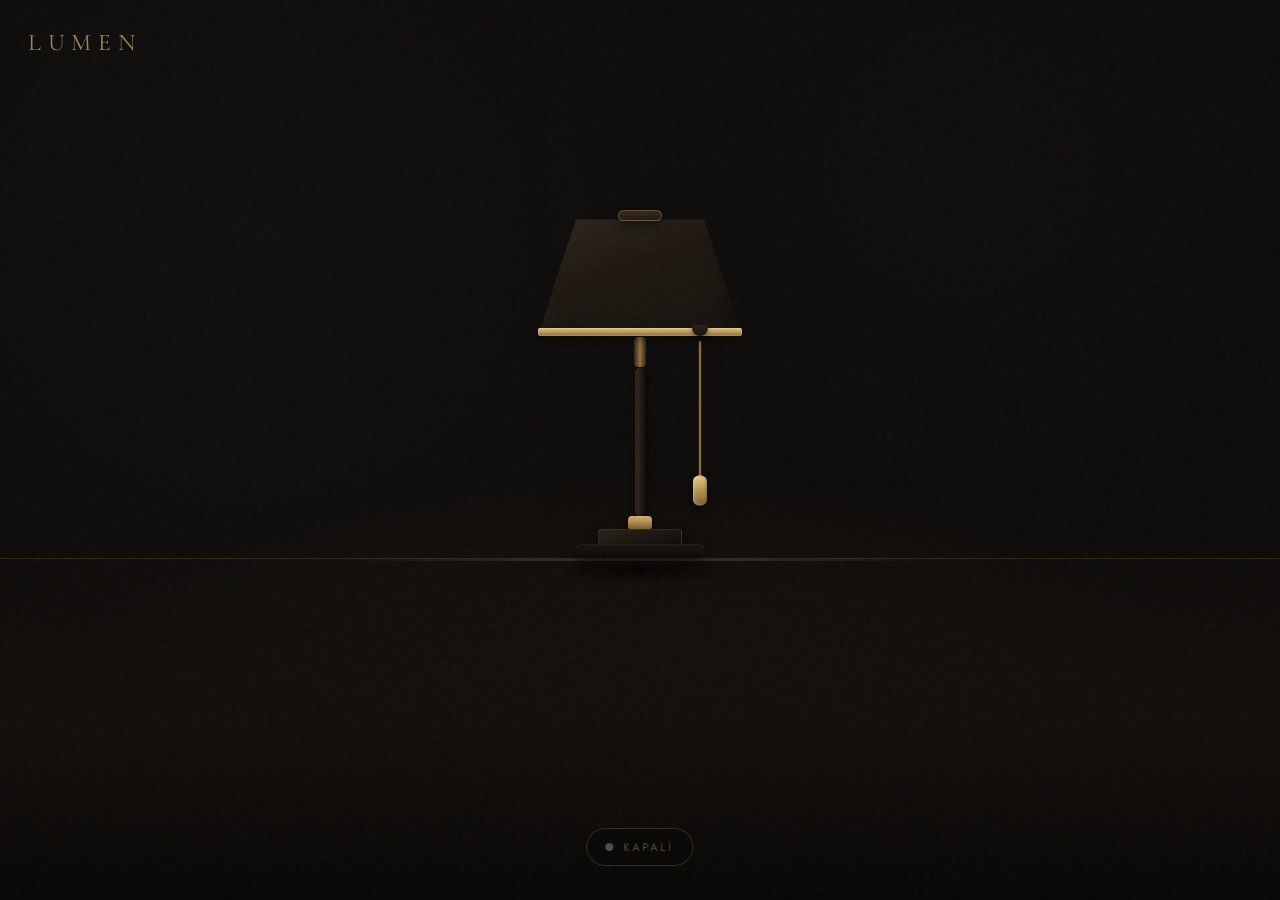
<file: index.html>
<!DOCTYPE html>
<html lang="tr">
<head>
<meta charset="UTF-8">
<meta name="viewport" content="width=device-width, initial-scale=1.0">
<title>LUMEN Table Lamp</title>
<link rel="stylesheet" href="table-lamp.css">
</head>
<body>
  <main class="scene" id="scene">
    <div class="wall"></div>
    <div class="wall-glow"></div>
    <div class="table"></div>
    <div class="pool-glow"></div>

    <section class="lamp" aria-label="Masa lambasi">
      <div class="lamp-shadow" aria-hidden="true"></div>

      <div class="shade-wrap">
        <div class="shade-cap"></div>
        <div class="shade">
          <div class="shade-inner"></div>
        </div>
        <div class="shade-rim"></div>
        <div class="bulb" aria-hidden="true"></div>
        <div class="light-cone" aria-hidden="true"></div>
      </div>

      <div class="neck"></div>
      <div class="stem"></div>

      <div class="base">
        <div class="base-top"></div>
        <div class="base-mid"></div>
        <div class="base-foot"></div>
      </div>

      <div class="cord" id="cord">
        <svg class="cord-svg" viewBox="0 0 120 250" aria-hidden="true">
          <path id="cordHit" class="cord-hit"></path>
          <path id="cordPathBack" class="cord-path cord-path-back"></path>
          <path id="cordPathFront" class="cord-path cord-path-front"></path>
        </svg>
        <button id="cordButton" class="cord-bead" type="button" aria-label="Ipi cek, lambayi ac veya kapa" aria-pressed="false"></button>
      </div>
    </section>
  </main>

  <div class="brand" aria-hidden="true">
    <div class="brand-title">LUMEN</div>
  </div>

  <p class="hint">Ipi tutup asagi cek, birakinca lamba degisir.</p>

  <div class="hud" id="hud" aria-live="polite">
    <div class="hud-dot" id="hudDot"></div>
    <span class="hud-text" id="hudText">Kapali</span>
  </div>

  <div class="grain" aria-hidden="true"></div>

<script src="table-lamp.js"></script>
</body>
</html>
</file>
<file: table-lamp.css>
﻿  @import url("https://fonts.googleapis.com/css2?family=Cormorant+Garamond:wght@300;400;500&family=Jost:wght@300;400;500&display=swap");

  :root {
    --bg-0: #070707;
    --bg-1: #100d0a;
    --wall-0: #22180f;
    --wall-1: #0d0b09;
    --wood-0: #1a130d;
    --wood-1: #090806;
    --metal-0: #cfb173;
    --metal-1: #7b5d2c;
    --shade-0: #2f2820;
    --shade-1: #17130e;
    --light-core: #ffe9b2;
    --light-soft: rgba(255, 196, 88, 0.24);
    --light-soft-2: rgba(255, 176, 64, 0.52);
    --ui: rgba(207, 177, 115, 0.72);
    --ui-muted: rgba(207, 177, 115, 0.42);
    --card-bg: rgba(9, 8, 7, 0.5);
    --card-border: rgba(207, 177, 115, 0.22);
    --shadow: rgba(0, 0, 0, 0.64);
    --ease-out: cubic-bezier(0.23, 1, 0.32, 1);
  }

  * {
    box-sizing: border-box;
    margin: 0;
    padding: 0;
  }

  body {
    min-height: 100vh;
    overflow: hidden;
    background:
      radial-gradient(circle at 50% -15%, rgba(255, 255, 255, 0.05), transparent 42%),
      linear-gradient(180deg, var(--bg-0), var(--bg-1));
    color: var(--ui);
    font-family: "Jost", "Segoe UI", sans-serif;
    -webkit-font-smoothing: antialiased;
    text-rendering: optimizeLegibility;
  }

  .scene {
    position: relative;
    width: 100vw;
    height: 100vh;
    display: flex;
    justify-content: center;
    align-items: flex-end;
    isolation: isolate;
  }

  .wall {
    position: absolute;
    inset: 0;
    background:
      radial-gradient(ellipse 80% 66% at 50% 100%, var(--wall-0) 0%, var(--wall-1) 72%);
    transition: filter 800ms var(--ease-out);
  }

  .wall::before {
    content: "";
    position: absolute;
    inset: 0;
    background:
      radial-gradient(circle at 20% 26%, rgba(255, 255, 255, 0.03), transparent 40%),
      radial-gradient(circle at 75% 18%, rgba(255, 255, 255, 0.02), transparent 38%);
    opacity: 0.55;
    pointer-events: none;
  }

  .grain {
    position: absolute;
    inset: 0;
    opacity: 0.03;
    background-image: url("data:image/svg+xml,%3Csvg viewBox='0 0 200 200' xmlns='http://www.w3.org/2000/svg'%3E%3Cfilter id='n'%3E%3CfeTurbulence type='fractalNoise' baseFrequency='0.85' numOctaves='3' stitchTiles='stitch'/%3E%3C/filter%3E%3Crect width='100%25' height='100%25' filter='url(%23n)'/%3E%3C/svg%3E");
    pointer-events: none;
    z-index: 20;
  }

  .wall-glow {
    position: absolute;
    left: 50%;
    bottom: 32%;
    transform: translateX(-50%);
    width: min(72vw, 700px);
    height: min(60vh, 520px);
    background: radial-gradient(ellipse at 50% 70%, var(--light-soft) 0%, transparent 66%);
    filter: blur(2px);
    opacity: 0;
    transition: opacity 850ms var(--ease-out);
    pointer-events: none;
    z-index: 1;
  }

  .table {
    position: absolute;
    left: 0;
    right: 0;
    bottom: 0;
    height: 38vh;
    min-height: 220px;
    background:
      linear-gradient(to top, #070605 0%, #0b0907 16%, #120e0b 52%, transparent 100%);
    border-top: 1px solid rgba(136, 102, 59, 0.34);
    z-index: 3;
  }

  .table::before {
    content: "";
    position: absolute;
    top: 0;
    left: 50%;
    width: min(74vw, 600px);
    height: 2px;
    transform: translateX(-50%);
    background: linear-gradient(to right, transparent, rgba(152, 116, 70, 0.38), transparent);
  }

  .pool-glow {
    position: absolute;
    left: 50%;
    bottom: 38vh;
    transform: translate(-50%, 100%);
    width: min(60vw, 420px);
    height: 140px;
    background: radial-gradient(ellipse, var(--light-soft-2) 0%, rgba(255, 165, 70, 0.09) 44%, transparent 72%);
    filter: blur(6px);
    opacity: 0;
    transition: opacity 900ms var(--ease-out);
    z-index: 4;
    pointer-events: none;
  }

  .lamp {
    --cord-offset: 60px;
    position: relative;
    margin-bottom: 38vh;
    width: min(86vw, 300px);
    display: flex;
    flex-direction: column;
    align-items: center;
    z-index: 10;
  }

  .lamp-shadow {
    position: absolute;
    left: 50%;
    bottom: -26px;
    transform: translateX(-50%);
    width: 170px;
    height: 26px;
    border-radius: 50%;
    background: radial-gradient(ellipse, rgba(0, 0, 0, 0.66) 0%, transparent 72%);
    z-index: -1;
  }

  .shade-wrap {
    position: relative;
    width: 200px;
    height: 126px;
    display: flex;
    flex-direction: column;
    align-items: center;
  }

  .shade-cap {
    width: 44px;
    height: 12px;
    border-radius: 999px;
    background: linear-gradient(to bottom, #352a1d, #201912);
    border: 1px solid rgba(207, 177, 115, 0.34);
    box-shadow: 0 3px 10px rgba(0, 0, 0, 0.58);
    z-index: 2;
  }

  .shade {
    width: 200px;
    height: 116px;
    margin-top: -2px;
    clip-path: polygon(18% 0%, 82% 0%, 100% 100%, 0% 100%);
    background: linear-gradient(160deg, var(--shade-0) 0%, #1e1711 42%, var(--shade-1) 100%);
    box-shadow:
      0 12px 26px rgba(0, 0, 0, 0.62),
      inset 10px 0 18px rgba(255, 255, 255, 0.03),
      inset -14px 0 22px rgba(0, 0, 0, 0.26);
    position: relative;
    overflow: hidden;
    transition: background 850ms var(--ease-out);
  }

  .shade-inner {
    position: absolute;
    inset: 0;
    background: radial-gradient(ellipse at 50% 24%, rgba(255, 224, 150, 0) 0%, transparent 66%);
    transition: background 850ms var(--ease-out);
  }

  .shade-rim {
    width: 204px;
    height: 8px;
    margin-top: -1px;
    border-radius: 2px;
    background: linear-gradient(to bottom, #e2c48a, #8c6a35);
    box-shadow:
      0 3px 9px rgba(0, 0, 0, 0.52),
      inset 0 0 0 1px rgba(255, 215, 158, 0.26);
    position: relative;
    z-index: 16;
  }

  .shade-rim::after {
    content: "";
    position: absolute;
    top: -3px;
    left: calc(50% + var(--cord-offset));
    transform: translateX(-50%);
    width: 16px;
    height: 11px;
    border-radius: 0 0 8px 8px;
    background: linear-gradient(to bottom, #2a2014, #18120d);
    box-shadow: 0 2px 4px rgba(0, 0, 0, 0.45);
    pointer-events: none;
  }

  .bulb {
    position: absolute;
    left: 50%;
    top: 52px;
    transform: translateX(-50%);
    width: 64px;
    height: 80px;
    border-radius: 34px 34px 24px 24px;
    border: 1px solid rgba(255, 255, 255, 0.24);
    background: linear-gradient(180deg, rgba(255, 255, 255, 0.16), rgba(180, 180, 180, 0.08));
    box-shadow:
      inset 0 10px 14px rgba(255, 255, 255, 0.14),
      inset 0 -10px 16px rgba(0, 0, 0, 0.14);
    pointer-events: none;
    opacity: 0;
    filter: none;
    transition: all 850ms var(--ease-out);
  }

  .bulb::before {
    content: "";
    position: absolute;
    left: 50%;
    top: -16px;
    transform: translateX(-50%);
    width: 24px;
    height: 18px;
    border-radius: 6px;
    background: linear-gradient(180deg, #8d8f95, #4d5057);
  }

  .light-cone {
    position: absolute;
    top: 102px;
    left: 50%;
    transform: translateX(-50%);
    width: 430px;
    height: 290px;
    background: radial-gradient(ellipse at 50% 0%, rgba(255, 214, 133, 0.47) 0%, rgba(255, 180, 78, 0.2) 42%, transparent 74%);
    filter: blur(3px);
    opacity: 0;
    transition: opacity 900ms var(--ease-out);
    pointer-events: none;
  }

  .neck {
    width: 12px;
    height: 30px;
    background: linear-gradient(to right, #2a2117, #95703a, #2a2117);
    border-radius: 4px;
    margin-top: 1px;
  }

  .stem {
    width: 10px;
    height: 148px;
    border-radius: 999px;
    margin-top: 1px;
    background: linear-gradient(to right, #1a1510 0%, #31261b 30%, #1f1812 60%, #120f0c 100%);
    box-shadow:
      2px 0 8px rgba(0, 0, 0, 0.48),
      inset 1px 0 0 rgba(255, 255, 255, 0.06);
  }

  .base {
    display: flex;
    flex-direction: column;
    align-items: center;
  }

  .base-top {
    width: 24px;
    height: 14px;
    border-radius: 4px;
    background: linear-gradient(to bottom, #d2b073, #89652f);
    box-shadow: 0 2px 8px rgba(0, 0, 0, 0.5);
  }

  .base-mid {
    width: 84px;
    height: 16px;
    margin-top: -1px;
    border-radius: 3px;
    background: linear-gradient(160deg, #292118, #1c1611 56%, #100d0a);
    border: 1px solid rgba(207, 177, 115, 0.15);
    box-shadow: 0 4px 12px rgba(0, 0, 0, 0.68);
  }

  .base-foot {
    width: 130px;
    height: 14px;
    margin-top: -1px;
    border-radius: 7px 7px 5px 5px;
    background: linear-gradient(180deg, var(--wood-0), var(--wood-1));
    border-top: 1px solid rgba(207, 177, 115, 0.12);
    box-shadow: 0 8px 15px var(--shadow);
  }

  .cord {
    position: absolute;
    left: calc(50% + var(--cord-offset) - 60px);
    top: 124px;
    width: 120px;
    height: 250px;
    touch-action: none;
    user-select: none;
    pointer-events: auto;
    z-index: 14;
  }

  .cord-svg {
    position: absolute;
    inset: 0;
    overflow: visible;
    pointer-events: auto;
  }

  .cord-path {
    fill: none;
    stroke-linecap: round;
    vector-effect: non-scaling-stroke;
    pointer-events: none;
  }

  .cord-path-back {
    stroke: rgba(41, 29, 18, 0.92);
    stroke-width: 3.6;
  }

  .cord-path-front {
    stroke: #8c6a43;
    stroke-width: 2.1;
  }

  .cord-hit {
    fill: none;
    stroke: transparent;
    stroke-width: 22;
    pointer-events: stroke;
    cursor: grab;
  }

  .cord-bead {
    position: absolute;
    left: 60px;
    top: 140px;
    transform: translate(-50%, -8%);
    width: 14px;
    height: 30px;
    border: 0;
    border-radius: 6px;
    cursor: grab;
    background: linear-gradient(170deg, #e8ca91, #be9858 44%, #7a5b30 100%);
    box-shadow:
      inset 1px 0 3px rgba(255, 255, 255, 0.36),
      inset -1px 0 2px rgba(0, 0, 0, 0.3),
      0 5px 10px rgba(0, 0, 0, 0.62);
    transition: filter 260ms ease;
    outline: none;
    pointer-events: auto;
    touch-action: none;
  }

  .cord-bead:hover {
    filter: brightness(1.08);
  }

  .cord-bead:active {
    filter: brightness(1.02);
  }

  .cord.dragging .cord-hit,
  .cord.dragging .cord-bead {
    cursor: grabbing;
  }

  .cord-bead:focus-visible {
    box-shadow:
      0 0 0 3px rgba(255, 208, 129, 0.5),
      inset 1px 0 3px rgba(255, 255, 255, 0.36),
      inset -1px 0 2px rgba(0, 0, 0, 0.3),
      0 5px 10px rgba(0, 0, 0, 0.62);
  }

  .hud {
    position: fixed;
    left: 50%;
    bottom: 34px;
    transform: translateX(-50%);
    display: flex;
    align-items: center;
    gap: 10px;
    padding: 10px 18px;
    border-radius: 999px;
    background: var(--card-bg);
    border: 1px solid var(--card-border);
    backdrop-filter: blur(8px);
    z-index: 30;
    transition: border-color 700ms var(--ease-out);
  }

  .hud-dot {
    width: 8px;
    height: 8px;
    border-radius: 50%;
    background: rgba(96, 96, 96, 0.8);
    transition: background 700ms var(--ease-out), box-shadow 700ms var(--ease-out);
  }

  .hud-text {
    font-size: 11px;
    text-transform: uppercase;
    letter-spacing: 0.28em;
    color: var(--ui-muted);
    transition: color 700ms var(--ease-out);
    white-space: nowrap;
  }

  .brand {
    position: fixed;
    left: 28px;
    top: 28px;
    z-index: 30;
    pointer-events: none;
  }

  .brand-title {
    font-family: "Cormorant Garamond", serif;
    font-weight: 400;
    font-size: 24px;
    letter-spacing: 0.28em;
    color: var(--ui);
  }

  .brand-sub {
    margin-top: 1px;
    font-size: 9px;
    letter-spacing: 0.22em;
    text-transform: uppercase;
    color: var(--ui-muted);
  }

  .hint {
    position: fixed;
    bottom: 80px;
    left: 50%;
    transform: translateX(-50%);
    font-size: 10px;
    letter-spacing: 0.2em;
    text-transform: uppercase;
    color: rgba(207, 177, 115, 0.45);
    z-index: 30;
    animation: hintFade 3.4s 0.4s forwards;
  }

  .ripple {
    position: fixed;
    width: 8px;
    height: 8px;
    transform: translate(-50%, -50%);
    border-radius: 50%;
    border: 1px solid rgba(240, 200, 130, 0.55);
    pointer-events: none;
    z-index: 28;
    animation: rippleOut 0.85s ease forwards;
  }

  .scene.is-on .wall {
    filter: brightness(1.08) saturate(1.05);
  }

  .scene.is-on .wall-glow {
    opacity: 1;
  }

  .scene.is-on .pool-glow {
    opacity: 1;
  }

  .scene.is-on .shade {
    background: linear-gradient(160deg, #3b2f1f 0%, #2a2014 46%, #1d150f 100%);
  }

  .scene.is-on .shade-inner {
    background: radial-gradient(ellipse at 50% 26%, rgba(255, 224, 152, 0.65) 0%, rgba(255, 180, 70, 0.2) 56%, transparent 74%);
  }

  .scene.is-on .bulb {
    opacity: 1;
    filter: none;
    border-color: rgba(255, 226, 168, 0.66);
    background: linear-gradient(180deg, rgba(255, 245, 220, 0.78), rgba(255, 210, 125, 0.34));
    box-shadow:
      inset 0 12px 15px rgba(255, 255, 255, 0.42),
      inset 0 -12px 16px rgba(255, 163, 53, 0.3),
      0 0 28px rgba(255, 192, 90, 0.54);
  }

  .scene.is-on .light-cone {
    opacity: 1;
  }

  .scene.is-on .hud {
    border-color: rgba(236, 195, 129, 0.48);
  }

  .scene.is-on .hud-dot {
    background: #f2cf8b;
    box-shadow: 0 0 10px rgba(242, 207, 139, 0.9);
  }

  .scene.is-on .hud-text {
    color: rgba(250, 224, 171, 0.92);
  }

  @keyframes hintFade {
    0% { opacity: 0; transform: translateX(-50%) translateY(5px); }
    20% { opacity: 1; transform: translateX(-50%) translateY(0); }
    80% { opacity: 1; }
    100% { opacity: 0; transform: translateX(-50%) translateY(-3px); }
  }

  @keyframes rippleOut {
    from { width: 8px; height: 8px; opacity: 0.85; }
    to { width: 62px; height: 62px; opacity: 0; }
  }

  @media (max-width: 740px) {
    .lamp {
      --cord-offset: 50px;
      width: 250px;
    }

    .shade-wrap {
      width: 168px;
      height: 110px;
    }

    .shade {
      width: 168px;
      height: 100px;
    }

    .shade-rim {
      width: 172px;
    }

    .light-cone {
      width: 300px;
      height: 230px;
    }

    .cord { top: 108px; }

    .stem {
      height: 122px;
    }

    .base-foot {
      width: 110px;
    }

    .brand {
      top: 20px;
      left: 18px;
    }

    .brand-title {
      font-size: 20px;
    }
  }

  @media (max-width: 520px) {
    .table {
      height: 34vh;
      min-height: 180px;
    }

    .lamp {
      margin-bottom: 34vh;
    }

    .hud {
      bottom: 24px;
      padding: 9px 14px;
      gap: 8px;
    }

    .hud-text {
      font-size: 10px;
      letter-spacing: 0.2em;
    }

    .hint {
      bottom: 66px;
      font-size: 9px;
    }
  }

  @media (prefers-reduced-motion: reduce) {
    *, *::before, *::after {
      animation-duration: 1ms !important;
      animation-iteration-count: 1 !important;
      transition-duration: 1ms !important;
      scroll-behavior: auto !important;
    }
  }
</file>
